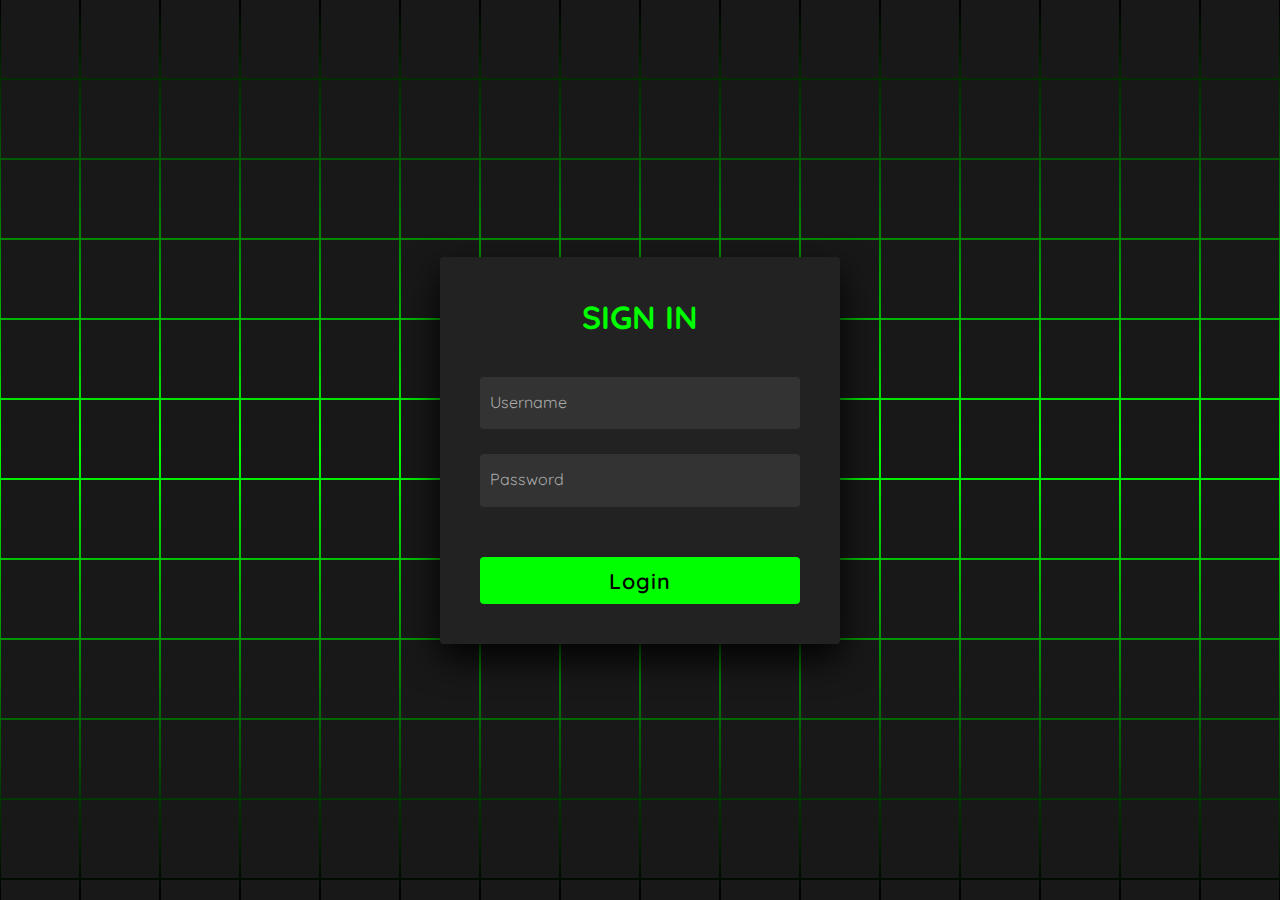
<file: login.html>
<!doctype html>
<html lang="en">
<head>
    <meta charset="UTF-8">
    <title>Login</title>
    <link rel="stylesheet" href="login-style.css">
</head>
<body>
    <section>
        <span></span> <span></span> <span></span> <span></span> <span></span> <span></span> <span></span> <span></span>
        <span></span> <span></span> <span></span> <span></span> <span></span> <span></span> <span></span> <span></span>
        <span></span> <span></span> <span></span> <span></span> <span></span> <span></span> <span></span> <span></span>
        <span></span> <span></span> <span></span> <span></span> <span></span> <span></span> <span></span> <span></span>
        <span></span> <span></span> <span></span> <span></span> <span></span> <span></span> <span></span> <span></span>
        <span></span> <span></span> <span></span> <span></span> <span></span> <span></span> <span></span> <span></span>
        <span></span> <span></span> <span></span> <span></span> <span></span> <span></span> <span></span> <span></span>
        <span></span> <span></span> <span></span> <span></span> <span></span> <span></span> <span></span> <span></span>
        <span></span> <span></span> <span></span> <span></span> <span></span> <span></span> <span></span> <span></span>
        <span></span> <span></span> <span></span> <span></span> <span></span> <span></span> <span></span> <span></span>
        <span></span> <span></span> <span></span> <span></span> <span></span> <span></span> <span></span> <span></span>
        <span></span> <span></span> <span></span> <span></span> <span></span> <span></span> <span></span> <span></span>
        <span></span> <span></span> <span></span> <span></span> <span></span> <span></span> <span></span> <span></span>
        <span></span> <span></span> <span></span> <span></span> <span></span> <span></span> <span></span> <span></span>
        <span></span> <span></span> <span></span> <span></span> <span></span> <span></span> <span></span> <span></span>
        <span></span> <span></span> <span></span> <span></span> <span></span> <span></span> <span></span> <span></span>
        <span></span> <span></span> <span></span> <span></span> <span></span> <span></span> <span></span> <span></span>
        <span></span> <span></span> <span></span> <span></span> <span></span> <span></span> <span></span> <span></span>
        <span></span> <span></span> <span></span> <span></span> <span></span> <span></span> <span></span> <span></span>
        <span></span> <span></span> <span></span> <span></span> <span></span> <span></span> <span></span> <span></span>
        <span></span> <span></span> <span></span> <span></span> <span></span> <span></span> <span></span> <span></span>
        <span></span> <span></span> <span></span> <span></span> <span></span> <span></span> <span></span> <span></span>
        <span></span> <span></span> <span></span> <span></span> <span></span> <span></span> <span></span> <span></span>
        <span></span> <span></span> <span></span> <span></span> <span></span> <span></span> <span></span> <span></span>
        <span></span> <span></span> <span></span> <span></span> <span></span> <span></span> <span></span> <span></span>
        <span></span> <span></span> <span></span> <span></span> <span></span> <span></span> <span></span> <span></span>
        <span></span> <span></span> <span></span> <span></span> <span></span> <span></span> <span></span> <span></span>
        <span></span> <span></span> <span></span> <span></span> <span></span> <span></span> <span></span> <span></span>
        <span></span> <span></span> <span></span> <span></span> <span></span> <span></span> <span></span> <span></span>
        <span></span> <span></span> <span></span> <span></span> <span></span> <span></span> <span></span> <span></span>
        <span></span> <span></span> <span></span> <span></span> <span></span> <span></span> <span></span> <span></span>
        <span></span> <span></span> <span></span> <span></span> <span></span> <span></span> <span></span> <span></span>
        <span></span> <span></span> <span></span> <span></span>
        <div class="signin">
            <div class="content">
                <h2>Sign In</h2>
                <div class="form">
                    <div class="inputBox">
                        <input type="text" id="username" required>
                        <i>Username</i>
                    </div>
                    <div class="inputBox">
                        <input type="password" id="password" required>
                        <i>Password</i>
                    </div>
                    <div class="inputBox">
                        <input type="submit" value="Login">
                    </div>
                </div>
            </div>
        </div>
    </section>
    <script src="login.js"></script>
</body>
</html>
</file>
<file: login-style.css>
@import url('https://fonts.googleapis.com/css2?family=Quicksand:wght@300;400;500;600;700&display=swap');

* {
  margin: 0;
  padding: 0;
  box-sizing: border-box;
  font-family: 'Quicksand', sans-serif;
}

body {
  display: flex;
  justify-content: center;
  align-items: center;
  min-height: 100vh;
  background: #000;
}

section {
  position: absolute;
  width: 100vw;
  height: 100vh;
  display: flex;
  justify-content: center;
  align-items: center;
  gap: 2px;
  flex-wrap: wrap;
  overflow: hidden;
}

section::before {
  content: '';
  position: absolute;
  width: 100%;
  height: 100%;
  background: linear-gradient(#000,#0f0,#000);
  animation: animate 5s linear infinite;
}

@keyframes animate {
  0% {
    transform: translateY(-100%);
  }
  100% {
    transform: translateY(100%);
  }
}

section span {
  position: relative;
  display: block;
  width: calc(6.25vw - 2px);
  height: calc(6.25vw - 2px);
  background: #181818;
  z-index: 2;
  transition: 1.5s;
}

section span:hover {
  background: #0f0;
  transition: 0s;
}

section .signin {
  position: absolute;
  width: 400px;
  background: #222;
  z-index: 1000;
  display: flex;
  justify-content: center;
  align-items: center;
  padding: 40px;
  border-radius: 4px;
  box-shadow: 0 15px 35px rgba(0,0,0,.9);
}

section .signin .content {
  position: relative;
  width: 100%;
  display: flex;
  justify-content: center;
  align-items: center;
  flex-direction: column;
  gap: 40px;
}

section .signin .content h2 {
  font-size: 2em;
  color: #0f0;
  text-transform: uppercase;
}

section .signin .content .form {
  width: 100%;
  display: flex;
  flex-direction: column;
  gap: 25px;
}

section .signin .content .form .inputBox {
  position: relative;
  width: 100%;
}

section .signin .content .form .inputBox input {
  position: relative;
  width: 100%;
  background: #333;
  border: none;
  outline: none;
  padding: 25px 10px 7.5px;
  border-radius: 4px;
  color: #fff;
  font-weight: 500;
  font-size: 1em;
}

section .signin .content .form .inputBox i {
  position: absolute;
  left: 0;
  padding: 15px 10px;
  font-style: normal;
  color: #aaa;
  transition: 0.5s;
  pointer-events: none;
}

section .signin .content .form .inputBox:last-child {
  margin-top: 25px;
}

.signin .content .form .inputBox input:focus ~ i,
.signin .content .form .inputBox input:valid ~ i {
  transform: translateY(-7.5px);
  font-size: 0.8em;
  color: #fff;
}

.signin .content .form .inputBox input[type="submit"] {
  padding: 10px;
  background: #0f0;
  color: #000;
  font-weight: 600;
  font-size: 1.35em;
  letter-spacing: 0.05em;
  cursor: pointer;
}

input[type="submit"]:active {
  opacity: 0.6;
}

@media (max-width: 900px) {
  section span {
    width: calc(10vw - 2px);
    height: calc(10vw - 2px);
  }
}

@media (max-width: 600px) {
  section span {
    width: calc(20vw - 2px);
    height: calc(20vw - 2px);
  }
}

#loginMessage {
  text-align: center;
  margin-top: 10px;
  color: lime;
  font-weight: bold;
  padding: 8px;
}
</file>
